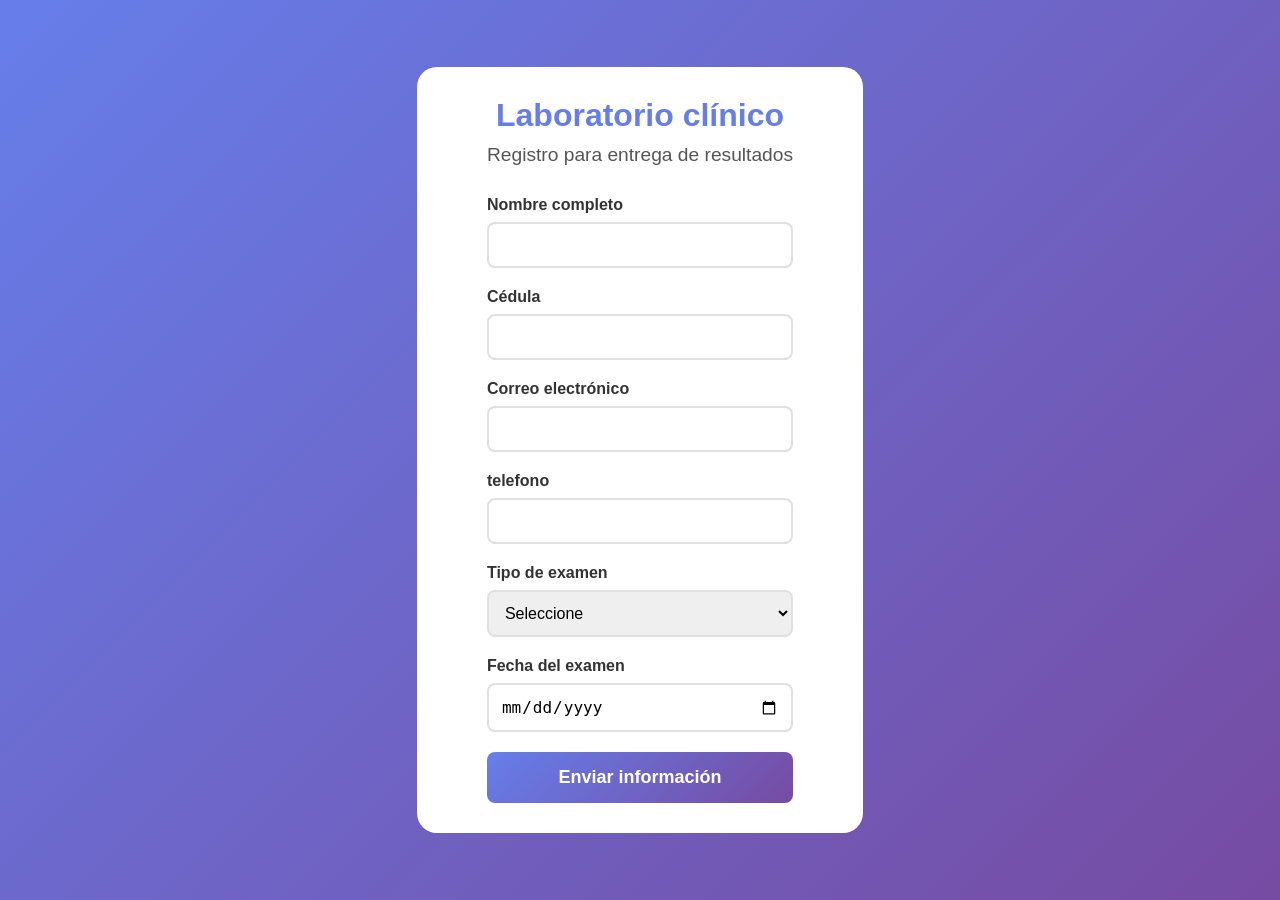
<file: Laboratorio 2 JacaScript/Laboratorio clinico/index.html>
<!DOCTYPE html>
<html lang="en">
<head>
    <meta charset="UTF-8">
    <meta name="viewport" content="width=device-width, initial-scale=1.0">
    <title>Document</title>
    <link rel="stylesheet" href="styles.css">
</head>
<body>
    <div>
        <div class="caja">
            <h1> Laboratorio clínico</h1>
            <h2> Registro para entrega de resultados</h2>
            <div>
                <form id="formularioPaciente" action="resultados.html" method="get">
                <div class="form-group">
                    <label for="nombre">Nombre completo</label>
                    <input type="text" id="nombre" name="nombre" required>
                </div>
                <div class="form-group">
                    <label for="cedula">Cédula</label>
                    <input type="text" id="cedula" name="cedula" required>
                </div>
                <div class="form-group">
                    <label for="email">Correo electrónico</label>
                    <input type="email" id="email" name="email" required>
                </div>
                <div class="form-group">
                    <label for="telefono">telefono</label>
                    <input type="tel" id="telefono" name="telefono" required>
                </div>
                <div class="form-group">
                    <label for="tipoExamen">Tipo de examen</label>
                    <select id="tipoExamen" name="tipoExamen">
                        <option value="value">Seleccione</option>
                        <option value="Hemograma">Hemograma</option>
                        <option value="Glucosa">Glucosa</option>
                        <option value="Colesterol">Colesterol</option>
                        <option value="Orina">Orina</option>
                        <option value="Covid">Prueba covid</option>
                    </select>
                </div>
                <div class="form-group">
                    <label for="fechaExamen">Fecha del examen</label>
                    <input type="date" id="fechaExamen" name="fechaExamen" required>
                </div>
                <button type="submit">Enviar información</button>
            </form>
        </div>
    </div>
    <script src="./script.js"></script>
</body>
</file>
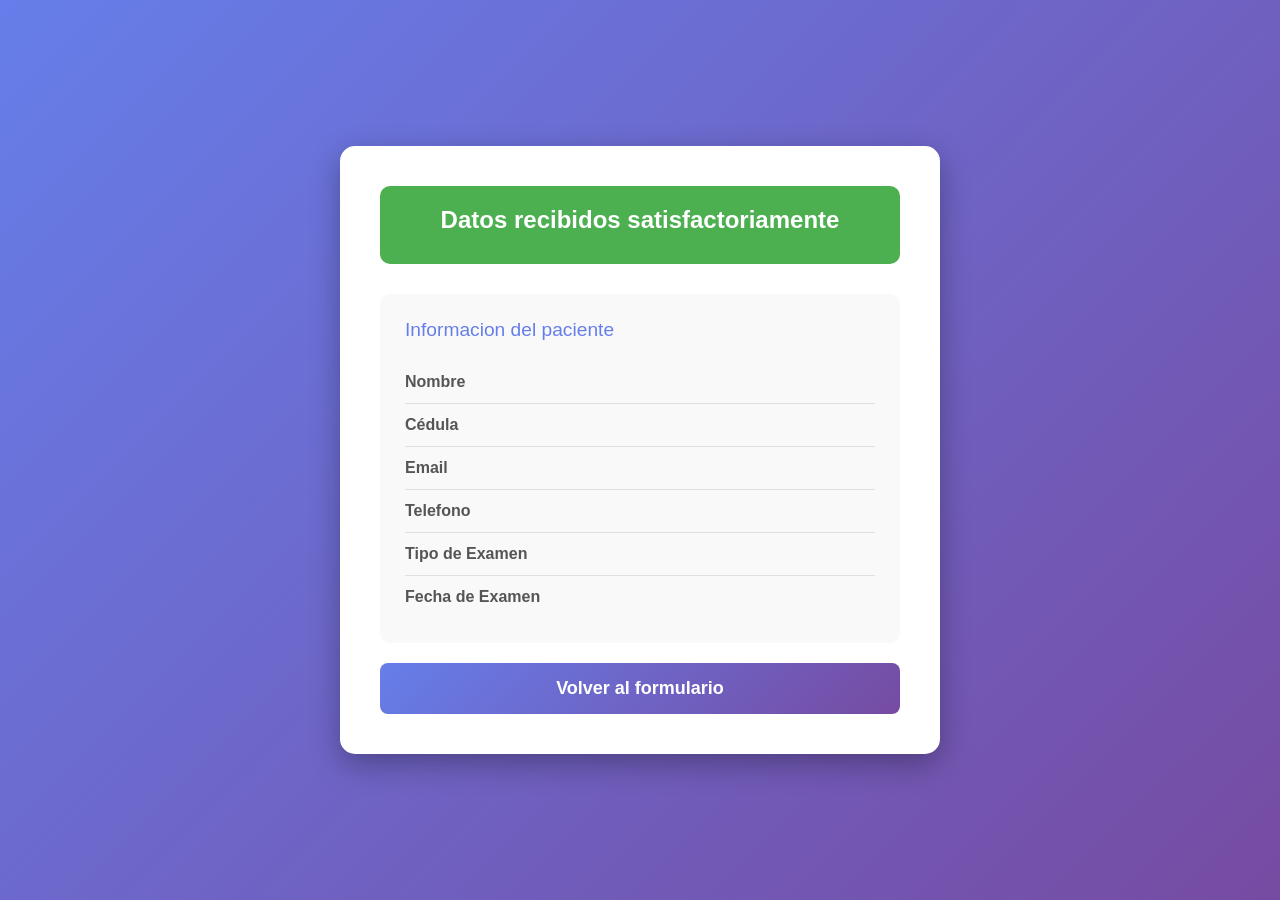
<file: resultasdos.html>
<!DOCTYPE html>
<html lang="en">
<head>
    <meta charset="UTF-8">
    <meta name="viewport" content="width=device-width, initial-scale=1.0">
    <title>Document</title>
    <link rel="stylesheet" href="styles.css">
</head>

<body>
    <div class="container">
        <div class="success-message">
            <h1>Datos recibidos satisfactoriamente</h1>
        </div>
        <div class="datos-container">
            <h2>Informacion del paciente</h2>

        <div class="dato-item">
            <span class="dato-label">Nombre</span>
            <span class="dato-valor" id="mostrarNombre" </span>
        </div>
        <div class="dato-item">
            <span class="dato-label">Cédula</span>
            <span class="dato-valor" id="mostrarCedula" </span>
        </div>
        <div class="dato-item">
            <span class="dato-label">Email</span>
            <span class="dato-valor" id="mostrarEmail" </span>
        </div>
        <div class="dato-item">
            <span class="dato-label">Telefono</span>
            <span class="dato-valor" id="mostrarTelefono" </span>
        </div>
        <div class="dato-item">
            <span class="dato-label">Tipo de Examen</span>
            <span class="dato-valor" id="mostrarTipoExamen" </span>
        </div>
        <div class="dato-item">
            <span class="dato-label">Fecha de Examen</span>
            <span class="dato-valor" id="mostrarFechaExamen"</span>
        </div>
    </div>
        <button onclick="Volveralformulario();">Volver al formulario</button>
    </div>
    <script src="resultados.js"></script>
</body>
</html>
</file>
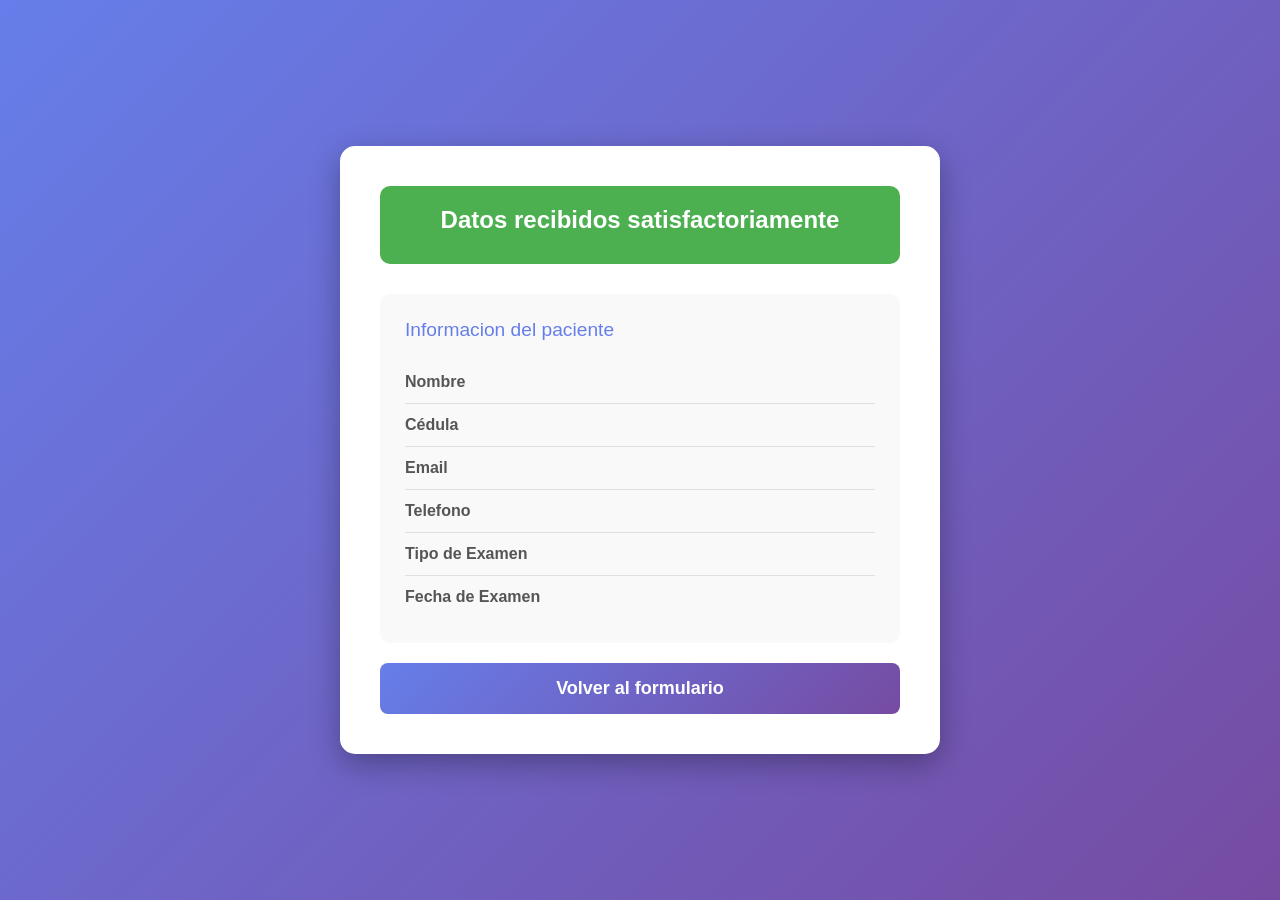
<file: Laboratorio 2 JacaScript/Laboratorio clinico/resultados.html>
<!DOCTYPE html>
<html lang="en">
<head>
    <meta charset="UTF-8">
    <meta name="viewport" content="width=device-width, initial-scale=1.0">
    <title>Document</title>
    <link rel="stylesheet" href="styles.css">
</head>

<body>
    <div class="container">
        <div class="success-message">
            <h1>Datos recibidos satisfactoriamente</h1>
        </div>
        <div class="datos-container">
            <h2>Informacion del paciente</h2>

        <div class="dato-item">
            <span class="dato-label">Nombre</span>
            <span class="dato-valor" id="mostrarNombre" </span>
        </div>
        <div class="dato-item">
            <span class="dato-label">Cédula</span>
            <span class="dato-valor" id="mostrarCedula" </span>
        </div>
        <div class="dato-item">
            <span class="dato-label">Email</span>
            <span class="dato-valor" id="mostrarEmail" </span>
        </div>
        <div class="dato-item">
            <span class="dato-label">Telefono</span>
            <span class="dato-valor" id="mostrarTelefono" </span>
        </div>
        <div class="dato-item">
            <span class="dato-label">Tipo de Examen</span>
            <span class="dato-valor" id="mostrarTipoExamen" </span>
        </div>
        <div class="dato-item">
            <span class="dato-label">Fecha de Examen</span>
            <span class="dato-valor" id="mostrarFechaExamen"</span>
        </div>
    </div>
        <button onclick="Volveralformulario();">Volver al formulario</button>
    </div>
    <script src="resultados.js"></script>
</body>
</html>
</file>
<file: Laboratorio 2 JacaScript/Laboratorio clinico/styles.css>
* {
    margin: 0;
    padding: 0;
    box-sizing: border-box;
}

body {
    font-family: 'Segoe UI', Tahoma, Geneva, Verdana, sans-serif;
    background: linear-gradient(135deg, #667eea 0%, #764ba2 100%);
    min-height: 100vh;
    display: flex;
    justify-content: center;
    align-items: center;
    padding: 20px;
}

.container {
    background: white;
    padding: 40px;
    border-radius: 15px;
    box-shadow: 0 10px 30px rgba(0, 0, 0, 0.3);
    max-width: 600px;
    width: 100%;
}

h1 {
    color: #667eea;
    text-align: center;
    margin-bottom: 10px;
    font-size: 2em;
}

h2 {
    color: #555;
    text-align: center;
    margin-bottom: 30px;
    font-size: 1.2em;
    font-weight: normal;
}

.form-group {
    margin-bottom: 20px;
}

label {
    display: block;
    margin-bottom: 8px;
    color: #333;
    font-weight: 600;
}

input[type="text"],
input[type="email"],
input[type="tel"],
input[type="date"],
select {
    width: 100%;
    padding: 12px;
    border: 2px solid #e0e0e0;
    border-radius: 8px;
    font-size: 16px;
    transition: border-color 0.3s;
}

input:focus,
select:focus {
    outline: none;
    border-color: #667eea;
}

button {
    width: 100%;
    padding: 15px;
    background: linear-gradient(135deg, #667eea 0%, #764ba2 100%);
    color: white;
    border: none;
    border-radius: 8px;
    font-size: 18px;
    font-weight: 600;
    cursor: pointer;
    transition: transform 0.2s, box-shadow 0.2s;
}

button:hover {
    transform: translateY(-2px);
    box-shadow: 0 5px 15px rgba(102, 126, 234, 0.4);
}

button:active {
    transform: translateY(0);
}

.success-message {
    background: #4caf50;
    color: white;
    padding: 20px;
    border-radius: 10px;
    text-align: center;
    margin-bottom: 30px;
}

.success-message h1 {
    color: white;
    font-size: 1.5em;
}

.datos-container {
    background: #f9f9f9;
    padding: 25px;
    border-radius: 10px;
    margin-bottom: 20px;
}

.datos-container h2 {
    color: #667eea;
    margin-bottom: 20px;
    text-align: left;
}

.dato-item {
    display: flex;
    padding: 12px 0;
    border-bottom: 1px solid #e0e0e0;
}

.dato-item:last-child {
    border-bottom: none;
}

.dato-label {
    font-weight: 600;
    color: #555;
    min-width: 150px;
}

.dato-valor {
    color: #333;
    flex: 1;
}

@media (max-width: 600px) {
    .container {
        padding: 20px;
    }
    
    h1 {
        font-size: 1.5em;
    }
    
    .dato-item {
        flex-direction: column;
    }
    
    .dato-label {
        margin-bottom: 5px;
    }
}
.caja{
    background-color: white;
    border-radius: 20px;
    padding: 30px;
    padding-right: 70px;
    padding-left: 70px;
}
</file>
<file: styles.css>
* {
    margin: 0;
    padding: 0;
    box-sizing: border-box;
}

body {
    font-family: 'Segoe UI', Tahoma, Geneva, Verdana, sans-serif;
    background: linear-gradient(135deg, #667eea 0%, #764ba2 100%);
    min-height: 100vh;
    display: flex;
    justify-content: center;
    align-items: center;
    padding: 20px;
}

.container {
    background: white;
    padding: 40px;
    border-radius: 15px;
    box-shadow: 0 10px 30px rgba(0, 0, 0, 0.3);
    max-width: 600px;
    width: 100%;
}

h1 {
    color: #667eea;
    text-align: center;
    margin-bottom: 10px;
    font-size: 2em;
}

h2 {
    color: #555;
    text-align: center;
    margin-bottom: 30px;
    font-size: 1.2em;
    font-weight: normal;
}

.form-group {
    margin-bottom: 20px;
}

label {
    display: block;
    margin-bottom: 8px;
    color: #333;
    font-weight: 600;
}

input[type="text"],
input[type="email"],
input[type="tel"],
input[type="date"],
select {
    width: 100%;
    padding: 12px;
    border: 2px solid #e0e0e0;
    border-radius: 8px;
    font-size: 16px;
    transition: border-color 0.3s;
}

input:focus,
select:focus {
    outline: none;
    border-color: #667eea;
}

button {
    width: 100%;
    padding: 15px;
    background: linear-gradient(135deg, #667eea 0%, #764ba2 100%);
    color: white;
    border: none;
    border-radius: 8px;
    font-size: 18px;
    font-weight: 600;
    cursor: pointer;
    transition: transform 0.2s, box-shadow 0.2s;
}

button:hover {
    transform: translateY(-2px);
    box-shadow: 0 5px 15px rgba(102, 126, 234, 0.4);
}

button:active {
    transform: translateY(0);
}

.success-message {
    background: #4caf50;
    color: white;
    padding: 20px;
    border-radius: 10px;
    text-align: center;
    margin-bottom: 30px;
}

.success-message h1 {
    color: white;
    font-size: 1.5em;
}

.datos-container {
    background: #f9f9f9;
    padding: 25px;
    border-radius: 10px;
    margin-bottom: 20px;
}

.datos-container h2 {
    color: #667eea;
    margin-bottom: 20px;
    text-align: left;
}

.dato-item {
    display: flex;
    padding: 12px 0;
    border-bottom: 1px solid #e0e0e0;
}

.dato-item:last-child {
    border-bottom: none;
}

.dato-label {
    font-weight: 600;
    color: #555;
    min-width: 150px;
}

.dato-valor {
    color: #333;
    flex: 1;
}

@media (max-width: 600px) {
    .container {
        padding: 20px;
    }
    
    h1 {
        font-size: 1.5em;
    }
    
    .dato-item {
        flex-direction: column;
    }
    
    .dato-label {
        margin-bottom: 5px;
    }
}
.caja{
    background-color: white;
    border-radius: 20px;
    padding: 30px;
    padding-right: 70px;
    padding-left: 70px;
}
</file>
